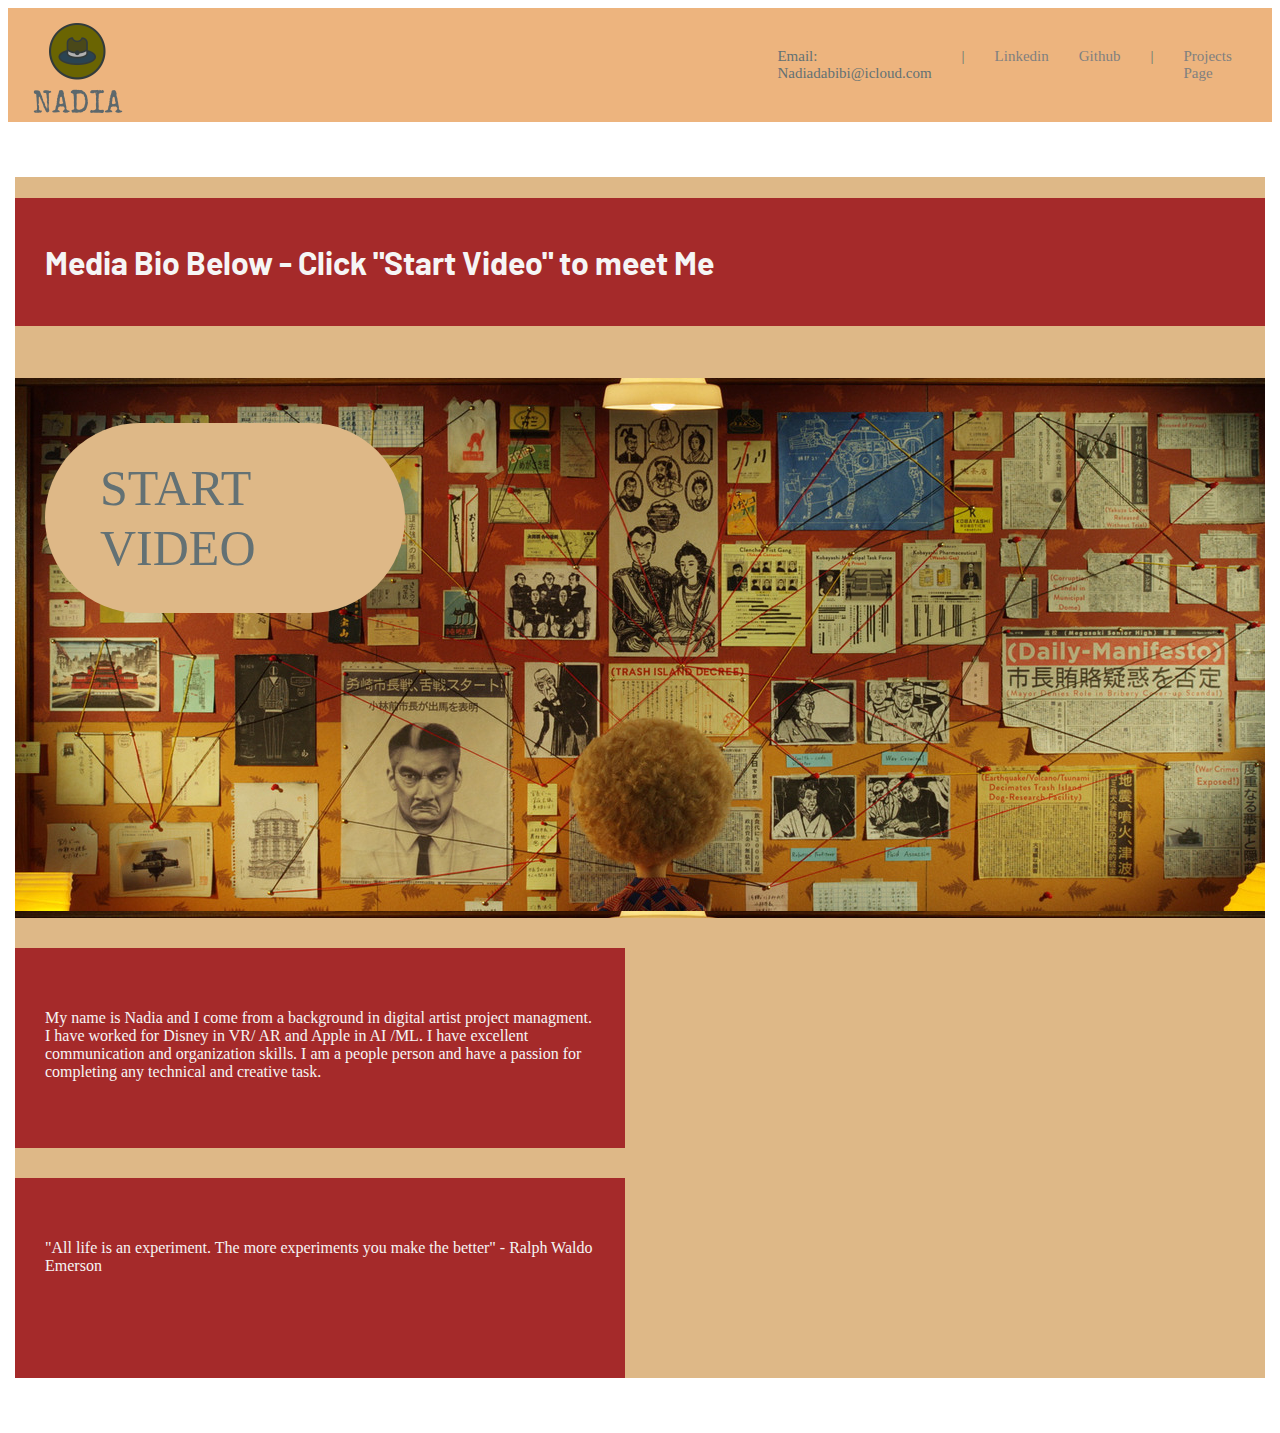
<file: index.html>
<!DOCTYPE html>
<html lang="en">
  <head>
    <meta charset="UTF-8" />
    <meta name="viewport" content="width=device-width, initial-scale=1.0" />

    <link rel="preconnect" href="https://fonts.gstatic.com" />
    <link
      href="https://fonts.googleapis.com/css2?family=Barlow:wght@200;400&display=swap"
      rel="stylesheet"
    />

    <meta charset="utf-8" />
    <meta name="viewport" content="width=device-width, initial-scale=1" />

    <!-- Bootstrap CSS -->
    <link
      href="https://cdn.jsdelivr.net/npm/bootstrap@5.0.0-beta2/dist/css/bootstrap.min.css"
      rel="stylesheet"
      integrity="sha384-BmbxuPwQa2lc/FVzBcNJ7UAyJxM6wuqIj61tLrc4wSX0szH/Ev+nYRRuWlolflfl"
      crossorigin="anonymous"
    />

    <link rel="stylesheet" href="style.css" />

    <title>MIT PROJECT</title>
  </head>
  <body>
    <nav>
      <a class="navbar-brand" href="/">
        <div class="logo-image">
          <img src="MITprojectlogo.png" class="img-fluid" alt="logo" />
        </div>
      </a>

      <ul class="menu">
        <li>Email: Nadiadabibi@icloud.com</li>
        <li>|</li>
        <li>
          <a class="link-style" href="https://www.linkedin.com/in/nadiadabibi/"
            >Linkedin</a
          >
        </li>
        <li>
          <a class="link-style" href="https://github.com/NadiaD88">Github</a>
        </li>
        <li>|</li>
        <li>
          <a class="link-style" href="projectspage.html">Projects Page</a>
        </li>
      </ul>
    </nav>

    <div class="container">
      <h1 class="item item--1">
        Media Bio Below - Click "Start Video" to meet Me
      </h1>
      <section class="item item--3">
        <a class="cta" href="https://www.youtube.com/embed/89Mr8yG3mXU"
          >Start Video
        </a>
      </section>
      <section class="about-me">
        <div class="item bio">
          <p>
            My name is Nadia and I come from a background in digital artist
            project managment. I have worked for Disney in VR/ AR and Apple in
            AI /ML. I have excellent communication and organization skills. I am
            a people person and have a passion for completing any technical and
            creative task.
          </p>
        </div>
        <div class="item quote">
          <p>
            "All life is an experiment. The more experiments you make the
            better" - Ralph Waldo Emerson
          </p>
        </div>
        <div class="video">
          <iframe
            width="560"
            height="315"
            src="https://www.youtube.com/embed/89Mr8yG3mXU"
            title="YouTube video player"
            frameborder="0"
            allow="accelerometer; autoplay; clipboard-write; encrypted-media; gyroscope; picture-in-picture"
            allowfullscreen
          ></iframe>
        </div>
      </section>
    </div>
    <!-- <div class="container">
      <div class="item item--1">
        <h1>Media Bio Below - Click "Start Video" to meet Me</h1>
      </div>
      <div class="item item--2">2</div>
      
      <div class="item item--3">
        <section class="hero">
          <a class="cta" href="https://www.youtube.com/embed/89Mr8yG3mXU"
            >Start Video
          </a>
        </section>
      </div>
      <div class="item item--4">
        <iframe
          width="560"
          height="315"
          src="https://www.youtube.com/embed/89Mr8yG3mXU"
          title="YouTube video player"
          frameborder="0"
          allow="accelerometer; autoplay; clipboard-write; encrypted-media; gyroscope; picture-in-picture"
          allowfullscreen
        ></iframe>
      </div>
      <div class="item item--5">
        <p>
          My name is Nadia and I come from a background in digital artist
          project managment. I have worked for Disney in VR/ AR and Apple in AI
          /ML. I have excellent communication and organization skills. I am a
          people person and have a passion for completing any technical and
          creative task.
        </p>
      </div>
      <div class="item item--6">
        "All life is an experiment. The more experiments you make the better" -
        Ralph Waldo Emerson
      </div>
    </div> -->
    <!-- Bootstrap JS -->
    <script
      src="https://cdn.jsdelivr.net/npm/bootstrap@5.0.0-beta2/dist/js/bootstrap.bundle.min.js"
      integrity="sha384-b5kHyXgcpbZJO/tY9Ul7kGkf1S0CWuKcCD38l8YkeH8z8QjE0GmW1gYU5S9FOnJ0"
      crossorigin="anonymous"
    ></script>
  </body>
</html>
</file>
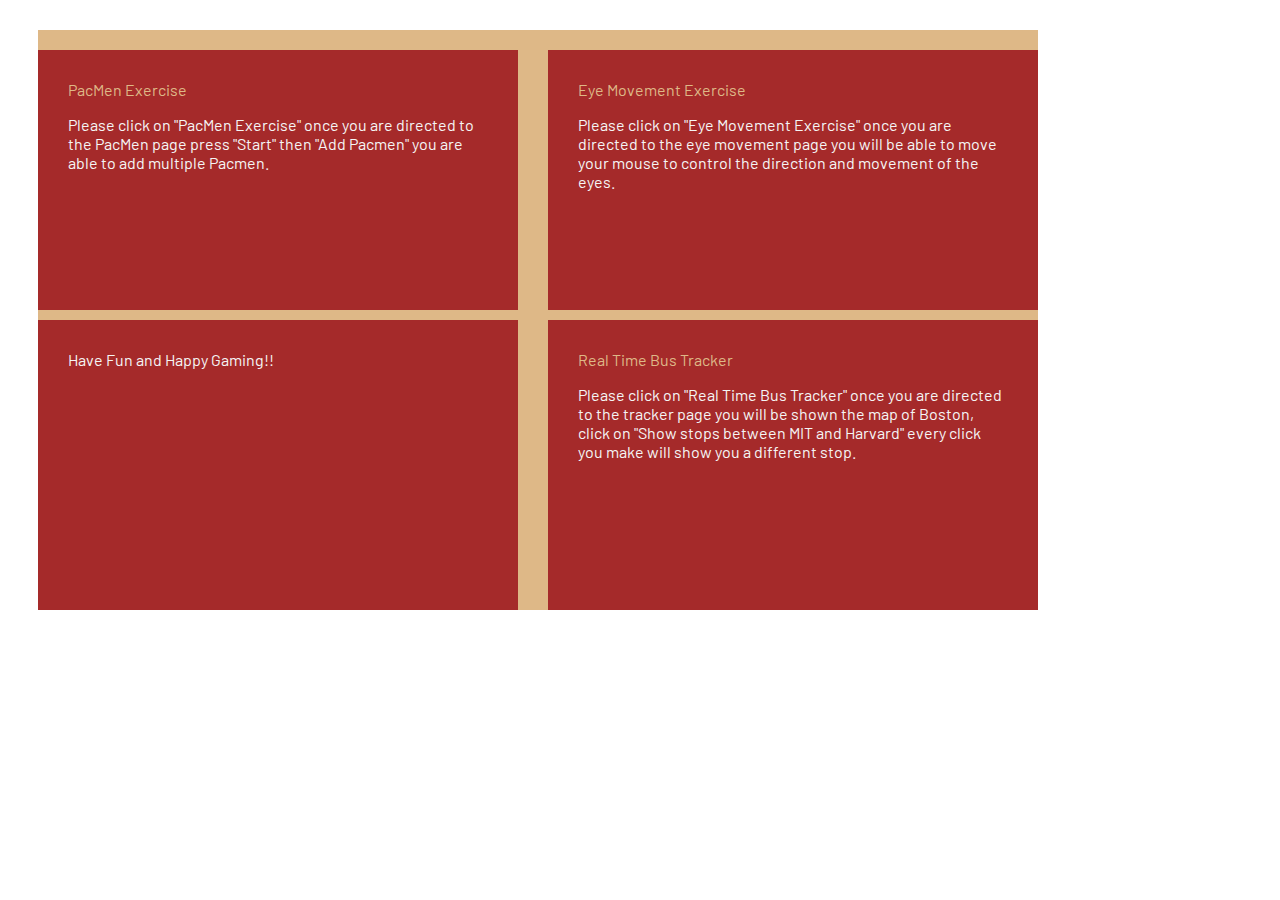
<file: projectspage.html>
<!DOCTYPE html>
<html lang="en">
<head>
  <meta charset="UTF-8">
  <meta name="viewport" content="width=device-width, initial-scale=1.0">
  <link href="https://fonts.googleapis.com/css2?family=Barlow:wght@200;400&display=swap" rel="stylesheet"/>
  <link rel="stylesheet" href="stylesheets/projects.css">
  <title>Projects</title>
</head>
<body>
  <div class="container">
    <div class="item item--1">
      <a  class= "link-style"  href="https://nadiad88.github.io/eyemovement/">Eye Movement Exercise</a>
      <p>
        Please click on "Eye Movement Exercise" once you are directed to the eye movement page you will be able 
        to move your mouse to control the direction and movement of the eyes.
      </p>
    </div>
    <div class="item item--2">Have Fun and Happy Gaming!!</div>
    <div class="item item--3"> <a  class= "link-style"  href="https://nadiad88.github.io/BusTracker/">Real Time Bus Tracker
    </a>
    <p>
      Please click on "Real Time Bus Tracker" once you are directed to the tracker page you will be shown 
      the map of Boston, click on "Show stops between MIT and Harvard" every click you make 
      will show you a different stop.
    </p>
    </div>
    <div class="item item--4">
      <a class= "link-style" href="https://nadiad88.github.io/pacmen-exercise.github.io/">PacMen Exercise</a>
      <p>
        Please click on "PacMen Exercise" once you are directed to the PacMen page
        press "Start" then "Add Pacmen" you are able to add multiple Pacmen.
      </p>
  
  </div>
</body>
</html>
</file>
<file: style.css>
nav {
  background-color: rgba(223, 121, 25, 0.559);
  padding: 0 20px;
  display: flex;
  justify-content: space-between;
  align-items: center;
}

.logo-image {
  width: 50%;
  height: 50%;
  border-radius: 20%;
  overflow: hidden;
  margin-top: 10px;
}

.img-fluid {
  width: 100%;
  height: 100%;
}

.menu {
  color: rgb(99, 113, 116);
  list-style-type: none;
  width: 40%;
  display: flex;
  font-size: 15px;
}

.menu li {
  padding: 15px;
  font-family: inherit;
}

.container {
  width: 1250px;
  /* height: 1000px; */
  margin: 55px auto;
  background-color: burlywood;

  display: grid;
  /*This means that you are creating a grid with:
    - 4 columns, one of them with 200px and the rest of the available space 
    would be divided in 3. Why?
    - 3 rows of 150px each
  */
  grid-template-columns: 1;

  gap: 30px;
}

.item {
  background-color: brown;
  padding: 45px 30px;
  color: whitesmoke;
}

h1 {
  font-family: "Barlow";
}

.item--3 {
  background: url("../tumblr_p6rl21udPN1xoyiqco1_1280.jpg");
  image-orientation: inherit;
  min-height: 450px;
}

.about-me {
  display: grid;
  grid-template-columns: 1fr 1fr;
  grid-template-rows: repeat(2, 200px);
  gap: 30px;
}

.quote {
  grid-row-start: 2;
}

.cta {
  text-decoration: none;
  color: rgb(99, 113, 116);
  text-transform: uppercase;
  background-color: burlywood;
  padding: 35px 55px;
  border-radius: 500px;
  display: block;
  width: 250px;
  font-size: 50px;
  font-weight: 100;
  line-height: 60px;
}

.link-style {
  text-decoration: none;
  color: grey;
  font-weight: 150px;
}
</file>
<file: stylesheets/projects.css>
.container {
  width: 1000px;
  margin: 30px;
  background-color: burlywood;
  font-family: "Barlow";

  display: grid;
  grid-template-columns: 150px, 150px, 150px;
  grid-template-rows: 150px, 150px, 150px;

  column-gap: 30px;
  row-gap: 10px;
}

.item {
  background-color: brown;
  padding: 30px;
  color: whitesmoke;
}

.item--1 {
  grid-column: 3/5;
  grid-row: 3/30;
  color: whitesmoke;
}

.item--2 {
  grid-column: 1/3;
  grid-row: 30/60;
  color: whitesmoke;
}

.item--3 {
  grid-column: 3/5;
  grid-row: 30/60;
  color: whitesmoke;
}

.item--4 {
  grid-column: 1/3;
  grid-row: 3/30;
  text-decoration: none;
  color: whitesmoke;
}

.item--5 {
  grid-column: 3/5;
  grid-row: 3/30;
  color: whitesmoke;
}

.item--6 {
  grid-column: 1/7;
  color: whitesmoke;
}

.link-style {
  text-decoration: none;
  color: burlywood;
  font-weight: 150px;
  font: bold;
}
</file>
